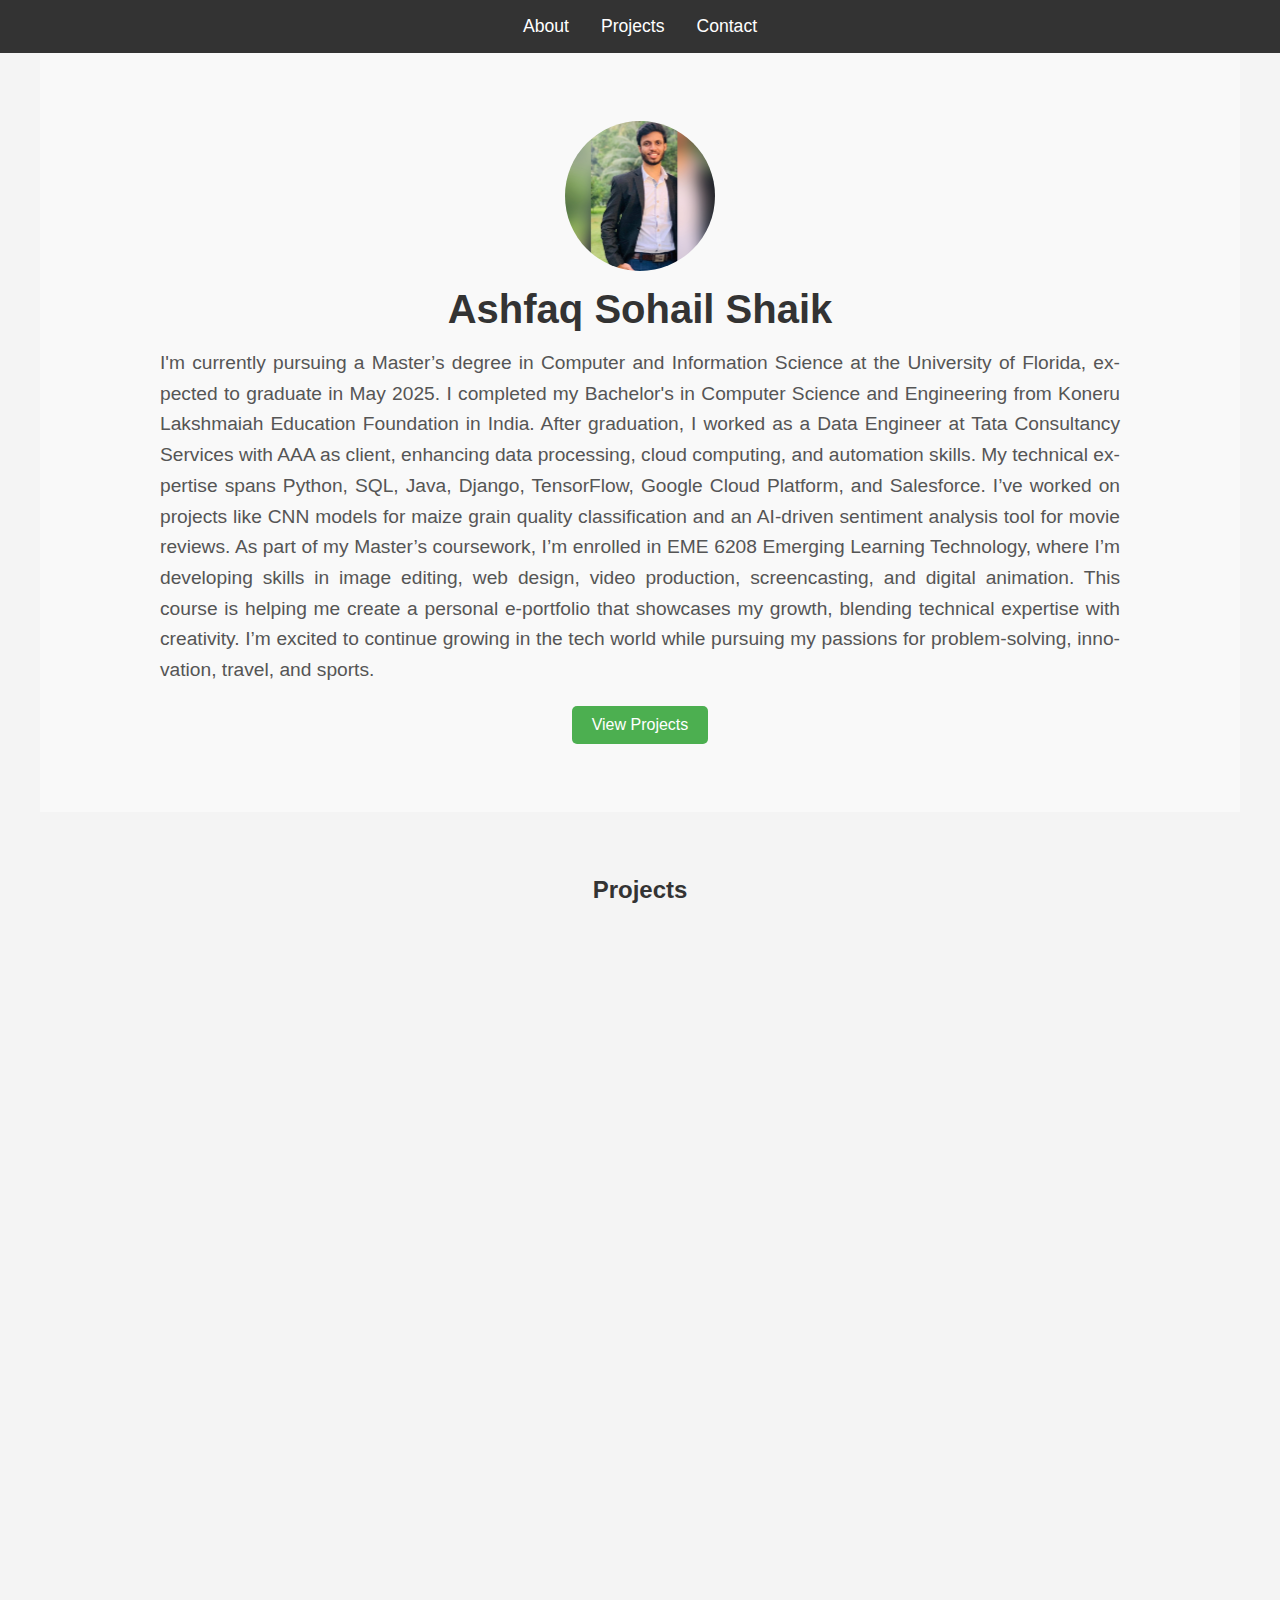
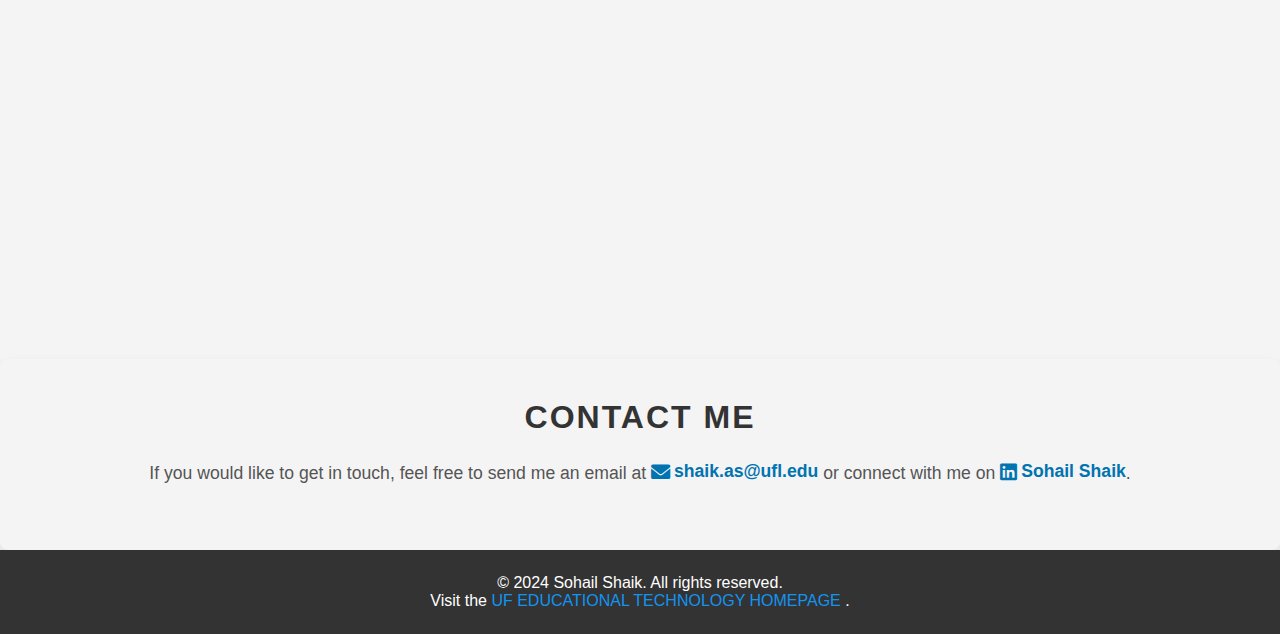
<file: index.html>
<!DOCTYPE html>
<html lang="en">
<head>
    <meta charset="UTF-8">
    <meta name="viewport" content="width=device-width, initial-scale=1.0">
    <title>Sohail's ePortfolio</title>
    <link rel="stylesheet" href="style.css">
    <link rel="stylesheet" href="https://cdnjs.cloudflare.com/ajax/libs/font-awesome/6.0.0-beta3/css/all.min.css">
</head>
<body>
    <!-- Navigation -->
    <nav>
        <ul>
            <li><a href="#about">About</a></li>
            <li><a href="#projects">Projects</a></li>
            <li><a href="#contact">Contact</a></li>
        </ul>
    </nav>

    <!-- About Section -->
    <section id="about">
        <div class="hero-content">
            <img src="pic.jpg" alt="Profile Picture" class="profile-pic">
            <h1>Ashfaq Sohail Shaik</h1>
        <p>
            I'm currently pursuing a Master’s degree in Computer and Information Science at the University of Florida, expected to graduate in May 2025. 
            I completed my Bachelor's in Computer Science and Engineering from Koneru Lakshmaiah Education Foundation in India. 
            After graduation, I worked as a Data Engineer at Tata Consultancy Services with AAA as client, enhancing data processing, cloud computing, and automation skills. 
            My technical expertise spans Python, SQL, Java, Django, TensorFlow, Google Cloud Platform, and Salesforce. 
            I’ve worked on projects like CNN models for maize grain quality classification and an AI-driven sentiment analysis tool for movie reviews. 
            As part of my Master’s coursework, I’m enrolled in EME 6208 Emerging Learning Technology, where I’m developing skills in image editing, web design, video production, screencasting, and digital animation. 
            This course is helping me create a personal e-portfolio that showcases my growth, blending technical expertise with creativity. 
            I’m excited to continue growing in the tech world while pursuing my passions for problem-solving, innovation, travel, and sports.
        </p>
            <a href="#projects" class="cta-btn">View Projects</a>
        </div>
    </section>

<!-- Projects Section -->
<section id="projects">
    <h2>Projects</h2>

    <!-- Project Card Container -->
    <div class="project-card-container">
        <!-- Project 1 -->
        <div class="project-card" data-url="image-editing.html">
            <h3>Image Editing</h3>
            <p>Created a book cover for "Whisper in the Dark by Joseph Bruchac” and a logo for "Limitless Frames: Crafting Unique Narratives” captures the essence of a film production company that champions bold, unconventional scripts. Book cover was created using Pixlr, and logo was created using Inkscape.</p>
            <button class="learn-more">Learn More</button>
        </div>

        <!-- Project 2 -->
        <div class="project-card" data-url="web-design.html">
            <h3>Web Design</h3>
            <p>Created web pages for a pop quiz about Game of Thrones and a drag-and-drop quiz about Directors and their Movies a using HTML, CSS & JavaScript.</p>
            <button class="learn-more">Learn More</button>
        </div>

        <!-- Project 3 -->
        <div class="project-card" data-url="video-production.html">
            <h3>Video Production</h3>
            <p>Briefly explain what you've done for your Project 5 in this class. Provide about the same amount of text in each box so they appear uniform in size.</p>
            <button class="learn-more">Learn More</button>
        </div>
        
        <!-- Project 4 -->
        <div class="project-card" data-url="digital-animation.html">
            <h3>Digital Animation</h3>
            <p>This animation project explains the science behind a meteor star, using Adobe Animate to visually demonstrate concepts like motion, glow effects, and scientific processes. It showcases my ability to create engaging, educational multimedia content</p>
            <button class="learn-more">Learn More</button>
        </div>
        
        <!-- Project 5 -->
        <div class="project-card" data-url="screencast.html">
            <h3>Screencasting</h3>
            <p>In this screencast, I created a tutorial on how to use Google Colab to run Python code, focusing on loading images, managing notebooks, and exploring key features of the platform.</p>
            <button class="learn-more">Learn More</button>
        </div>

        <!-- Project 6 -->
        <div class="project-card" data-url="https://example.com/eportfolio">
            <h3>E-Portfolio</h3>
            <p>As part of my EME6208 Emerging Learning Technology course, I developed an e-portfolio that showcases my projects throughout the course. It highlights my growth in digital media skills and blends my computer science background with newly acquired creative abilities, illustrating my progress in image editing, video production, screencasting, and digital animation.</p>
        </div>
    </div> <!-- End of Project Card Container -->
</section>

<section id="contact">
    <h2>Contact Me</h2>
    <p>
        If you would like to get in touch, feel free to send me an email at 
        <a href="mailto:shaik.as@ufl.edu" class="contact-link">
            <i class="fas fa-envelope"></i> shaik.as@ufl.edu
        </a> 
        or connect with me on 
        <a href="https://www.linkedin.com/in/ashfaqsohail/" target="_blank" class="contact-link">
            <i class="fab fa-linkedin"></i> Sohail Shaik
        </a>.
    </p>
</section>


<!-- Footer -->
<footer>
    <p>&copy; 2024 Sohail Shaik. All rights reserved.</p>
    <p>
        Visit the 
        <a href="http://education.ufl.edu/educational-technology/" target="_blank" rel="noopener noreferrer" style="color: rgb(18, 148, 241); text-decoration: none;">
            UF EDUCATIONAL TECHNOLOGY HOMEPAGE
        </a>.
    </p>
</footer>


    <script>
        // Function to toggle the display of project details
        function toggleDetails(id) {
            const details = document.getElementById(id);
            if (details.style.display === "block") {
                details.style.display = "none";
            } else {
                details.style.display = "block";
            }
        }
        // Add click event to each Learn More button
        document.querySelectorAll('.learn-more').forEach(button => {
            button.addEventListener('click', function () {
                // Get the data-url attribute from the parent .project-card element
                const url = this.parentElement.getAttribute('data-url');
                if (url) {
                    // Open the link in a new tab
                    window.open(url, '_blank');
                }
            });
        });
    </script>
  
</body>
</html>
</file>
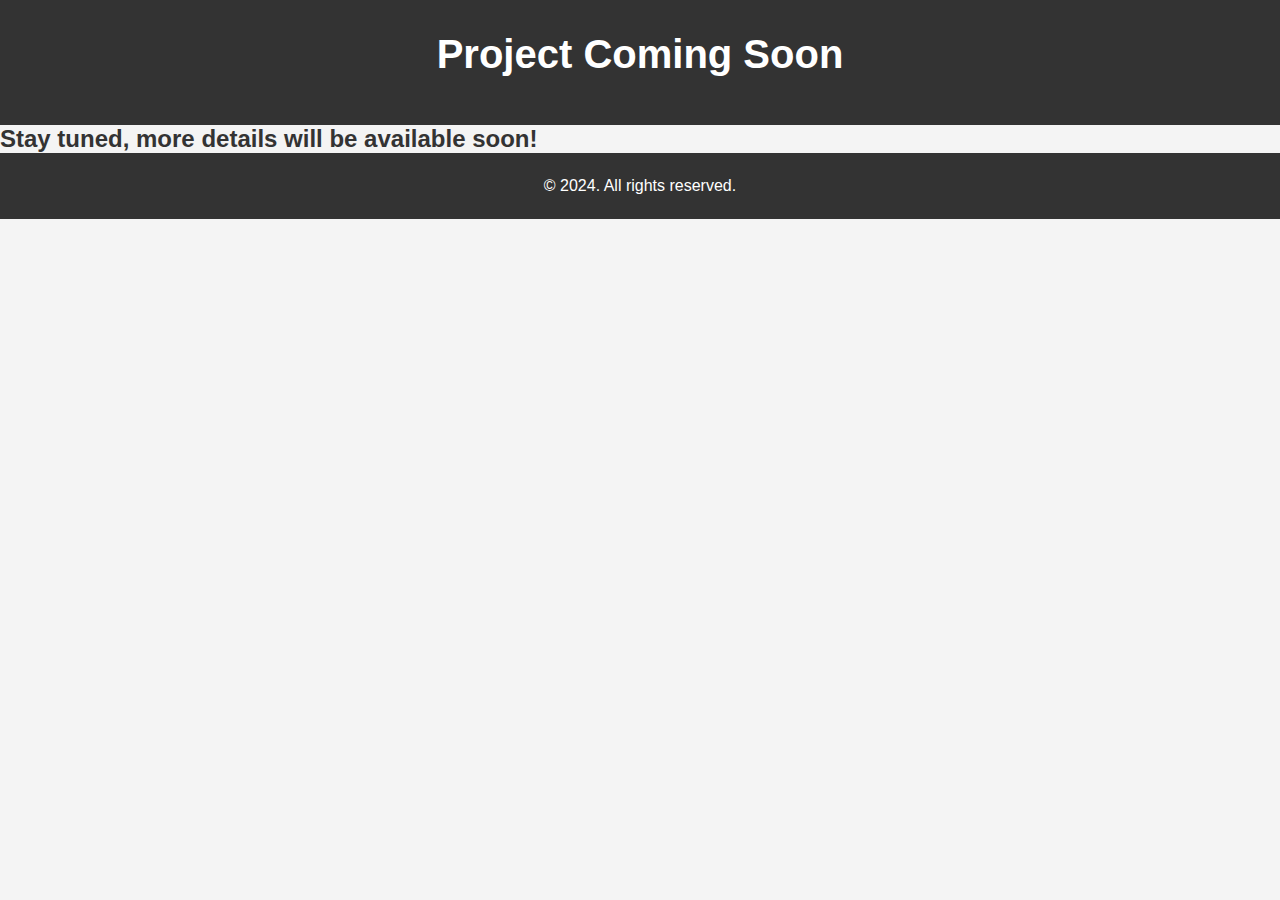
<file: coming-soon.html>
<!DOCTYPE html>
<html lang="en">
<head>
    <meta charset="UTF-8">
    <meta name="viewport" content="width=device-width, initial-scale=1.0">
    <title>Coming Soon</title>
    <link rel="stylesheet" href="style.css">
</head>
<body>

    <header>
        <h1>Project Coming Soon</h1>
    </header>

    <section>
        <h2>Stay tuned, more details will be available soon!</h2>
    </section>

    <footer>
        <p>&copy; 2024. All rights reserved.</p>
    </footer>

</body>
</html>
</file>
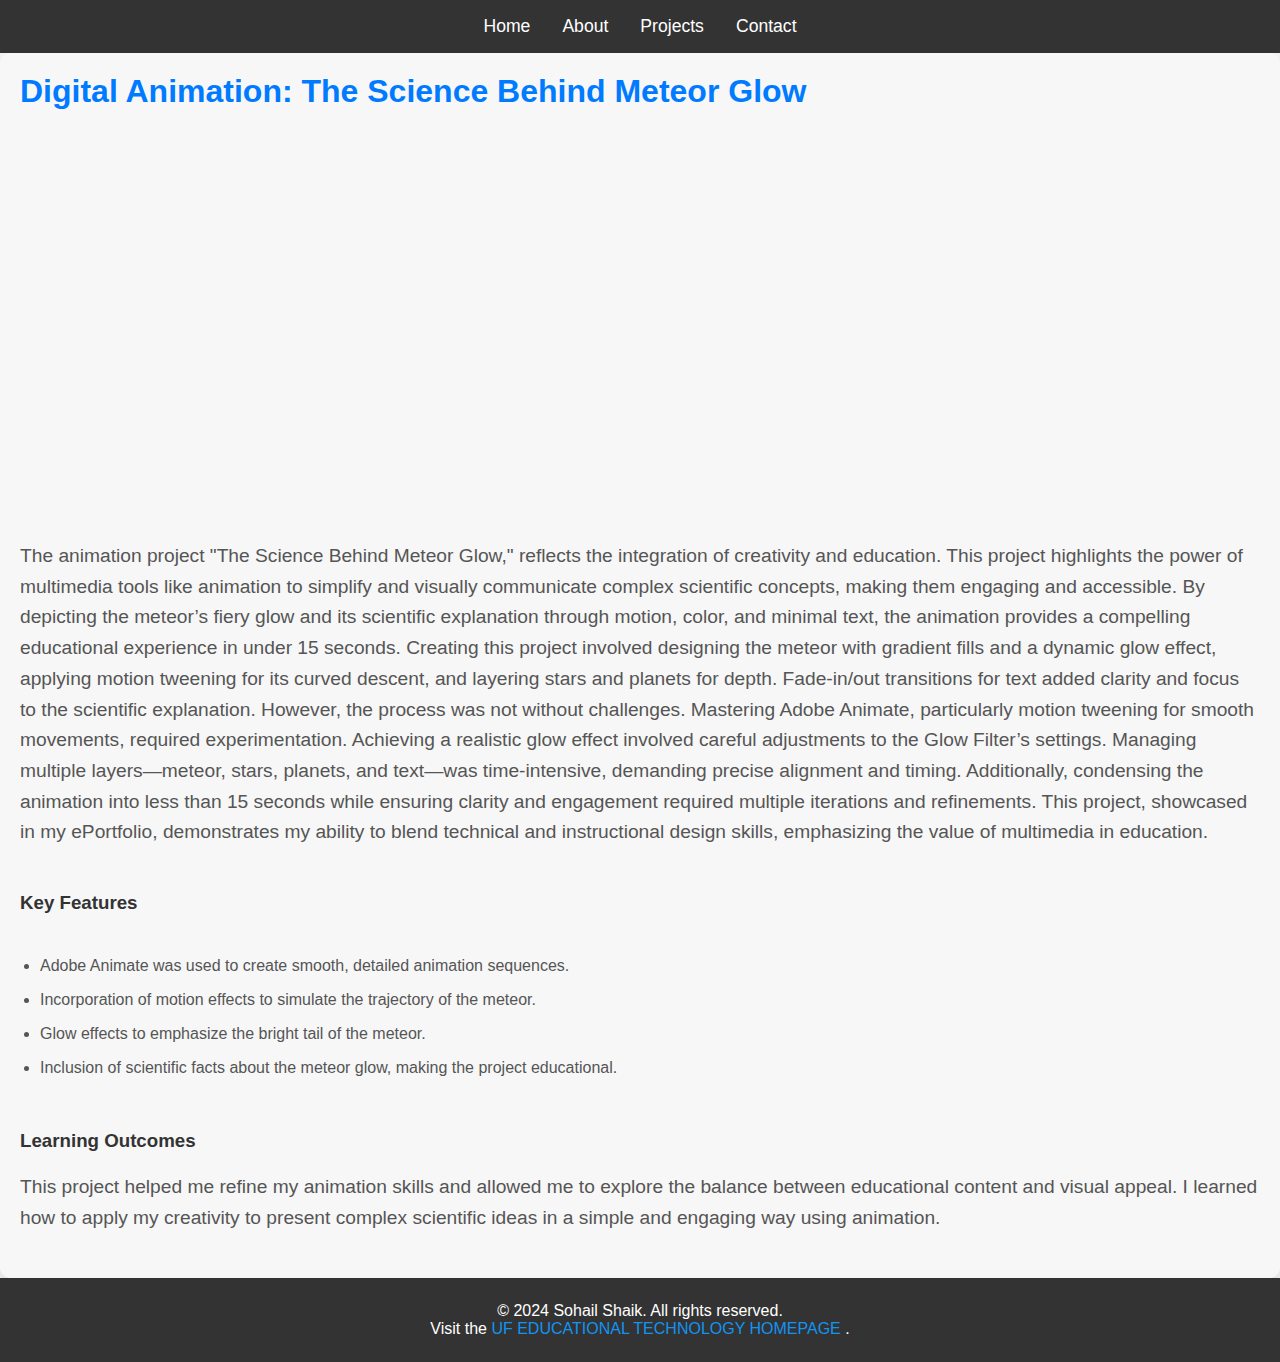
<file: digital-animation.html>
<!DOCTYPE html>
<html lang="en">
<head>
    <meta charset="UTF-8">
    <meta name="viewport" content="width=device-width, initial-scale=1.0">
    <title>Digital Animation Project</title>
    <link rel="stylesheet" href="style.css">
</head>
<body>

    <!-- Navigation -->
    <nav>
        <ul>
            <li><a href="index.html">Home</a></li>
            <li><a href="#about">About</a></li>
            <li><a href="#projects">Projects</a></li>
            <li><a href="#contact">Contact</a></li>
        </ul>
    </nav>

    <!-- Digital Animation Project Section -->
    <section id="digital-animation">
        <div class="project-description">

            <h2>Digital Animation: The Science Behind Meteor Glow</h2>
            <!-- YouTube Embedded Video -->
            <div class="video-wrapper">
                <iframe width="560" height="315" src="https://www.youtube.com/embed/7hll5UHaZi0" 
                    frameborder="0" allow="accelerometer; autoplay; clipboard-write; encrypted-media; gyroscope; picture-in-picture" allowfullscreen></iframe>
            </div>
            

            <h3></h3>
            <p>The animation project "The Science Behind Meteor Glow," reflects the integration of creativity and education. This project highlights the power of multimedia tools like animation to simplify and visually communicate complex scientific concepts, making them engaging and accessible. By depicting the meteor’s fiery glow and its scientific explanation through motion, color, and minimal text, the animation provides a compelling educational experience in under 15 seconds.

                Creating this project involved designing the meteor with gradient fills and a dynamic glow effect, applying motion tweening for its curved descent, and layering stars and planets for depth. Fade-in/out transitions for text added clarity and focus to the scientific explanation.
                
                However, the process was not without challenges. Mastering Adobe Animate, particularly motion tweening for smooth movements, required experimentation. Achieving a realistic glow effect involved careful adjustments to the Glow Filter’s settings. Managing multiple layers—meteor, stars, planets, and text—was time-intensive, demanding precise alignment and timing. Additionally, condensing the animation into less than 15 seconds while ensuring clarity and engagement required multiple iterations and refinements.
                
                This project, showcased in my ePortfolio, demonstrates my ability to blend technical and instructional design skills, emphasizing the value of multimedia in education. </p>
            
                <h3>Key Features</h3>
                <ul class="key-features">
                    <li>Adobe Animate was used to create smooth, detailed animation sequences.</li>
                    <li>Incorporation of motion effects to simulate the trajectory of the meteor.</li>
                    <li>Glow effects to emphasize the bright tail of the meteor.</li>
                    <li>Inclusion of scientific facts about the meteor glow, making the project educational.</li>
                </ul>



            <h3>Learning Outcomes</h3>
            <p>This project helped me refine my animation skills and allowed me to explore the balance between educational content and visual appeal. I learned how to apply my creativity to present complex scientific ideas in a simple and engaging way using animation.</p>
        </div>
    </section>

  <!-- Footer -->
<footer>
    <p>&copy; 2024 Sohail Shaik. All rights reserved.</p>
    <p>
        Visit the 
        <a href="http://education.ufl.edu/educational-technology/" target="_blank" rel="noopener noreferrer" style="color: rgb(18, 148, 241); text-decoration: none;">
            UF EDUCATIONAL TECHNOLOGY HOMEPAGE
        </a>.
    </p>
</footer>


</body>
</html>
</file>
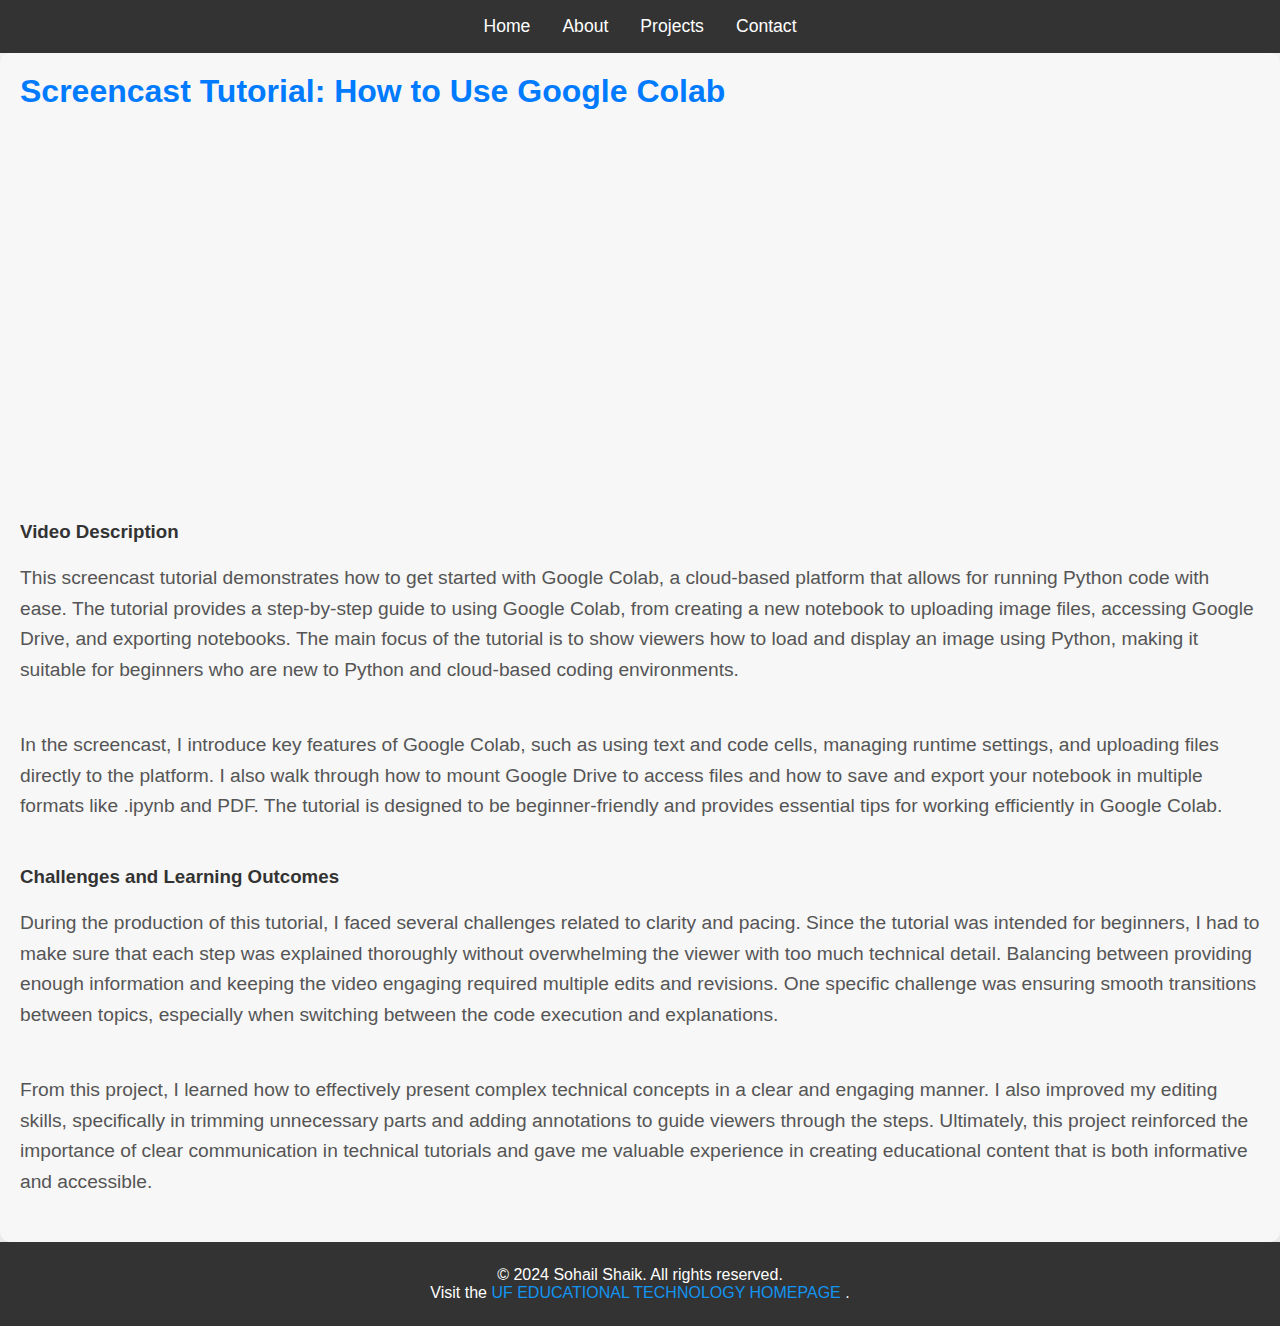
<file: screencast.html>
<!DOCTYPE html>
<html lang="en">
<head>
    <meta charset="UTF-8">
    <meta name="viewport" content="width=device-width, initial-scale=1.0">
    <title>Screencast Project</title>
    <link rel="stylesheet" href="style.css">
</head>
<body>

    <!-- Navigation -->
    <nav>
        <ul>
            <li><a href="index.html">Home</a></li>
            <li><a href="#about">About</a></li>
            <li><a href="#projects">Projects</a></li>
            <li><a href="#contact">Contact</a></li>
        </ul>
    </nav>

    <!-- Video Production Project Section -->
    <section id="screencast">
        <div class="project-description">

            <h2>Screencast Tutorial: How to Use Google Colab</h2>
            <!-- YouTube Embedded Video -->
            <div class="video-wrapper">
                <iframe width="560" height="315" src="https://www.youtube.com/embed/NUt4ZO78K-g" 
                    frameborder="0" allow="accelerometer; autoplay; clipboard-write; encrypted-media; gyroscope; picture-in-picture" allowfullscreen></iframe>
            </div>

            <h3>Video Description</h3>
            <p>This screencast tutorial demonstrates how to get started with Google Colab, a cloud-based platform that allows for running Python code with ease. The tutorial provides a step-by-step guide to using Google Colab, from creating a new notebook to uploading image files, accessing Google Drive, and exporting notebooks. The main focus of the tutorial is to show viewers how to load and display an image using Python, making it suitable for beginners who are new to Python and cloud-based coding environments.</p>
            <p>In the screencast, I introduce key features of Google Colab, such as using text and code cells, managing runtime settings, and uploading files directly to the platform. I also walk through how to mount Google Drive to access files and how to save and export your notebook in multiple formats like .ipynb and PDF. The tutorial is designed to be beginner-friendly and provides essential tips for working efficiently in Google Colab.</p>

            <h3>Challenges and Learning Outcomes</h3>
            <p>During the production of this tutorial, I faced several challenges related to clarity and pacing. Since the tutorial was intended for beginners, I had to make sure that each step was explained thoroughly without overwhelming the viewer with too much technical detail. Balancing between providing enough information and keeping the video engaging required multiple edits and revisions. One specific challenge was ensuring smooth transitions between topics, especially when switching between the code execution and explanations.</p>
            <p>From this project, I learned how to effectively present complex technical concepts in a clear and engaging manner. I also improved my editing skills, specifically in trimming unnecessary parts and adding annotations to guide viewers through the steps. Ultimately, this project reinforced the importance of clear communication in technical tutorials and gave me valuable experience in creating educational content that is both informative and accessible.</p>
        </div>
    </section>

<!-- Footer -->
<footer>
    <p>&copy; 2024 Sohail Shaik. All rights reserved.</p>
    <p>
        Visit the 
        <a href="http://education.ufl.edu/educational-technology/" target="_blank" rel="noopener noreferrer" style="color: rgb(18, 148, 241); text-decoration: none;">
            UF EDUCATIONAL TECHNOLOGY HOMEPAGE
        </a>.
    </p>
</footer>

</body>
</html>
</file>
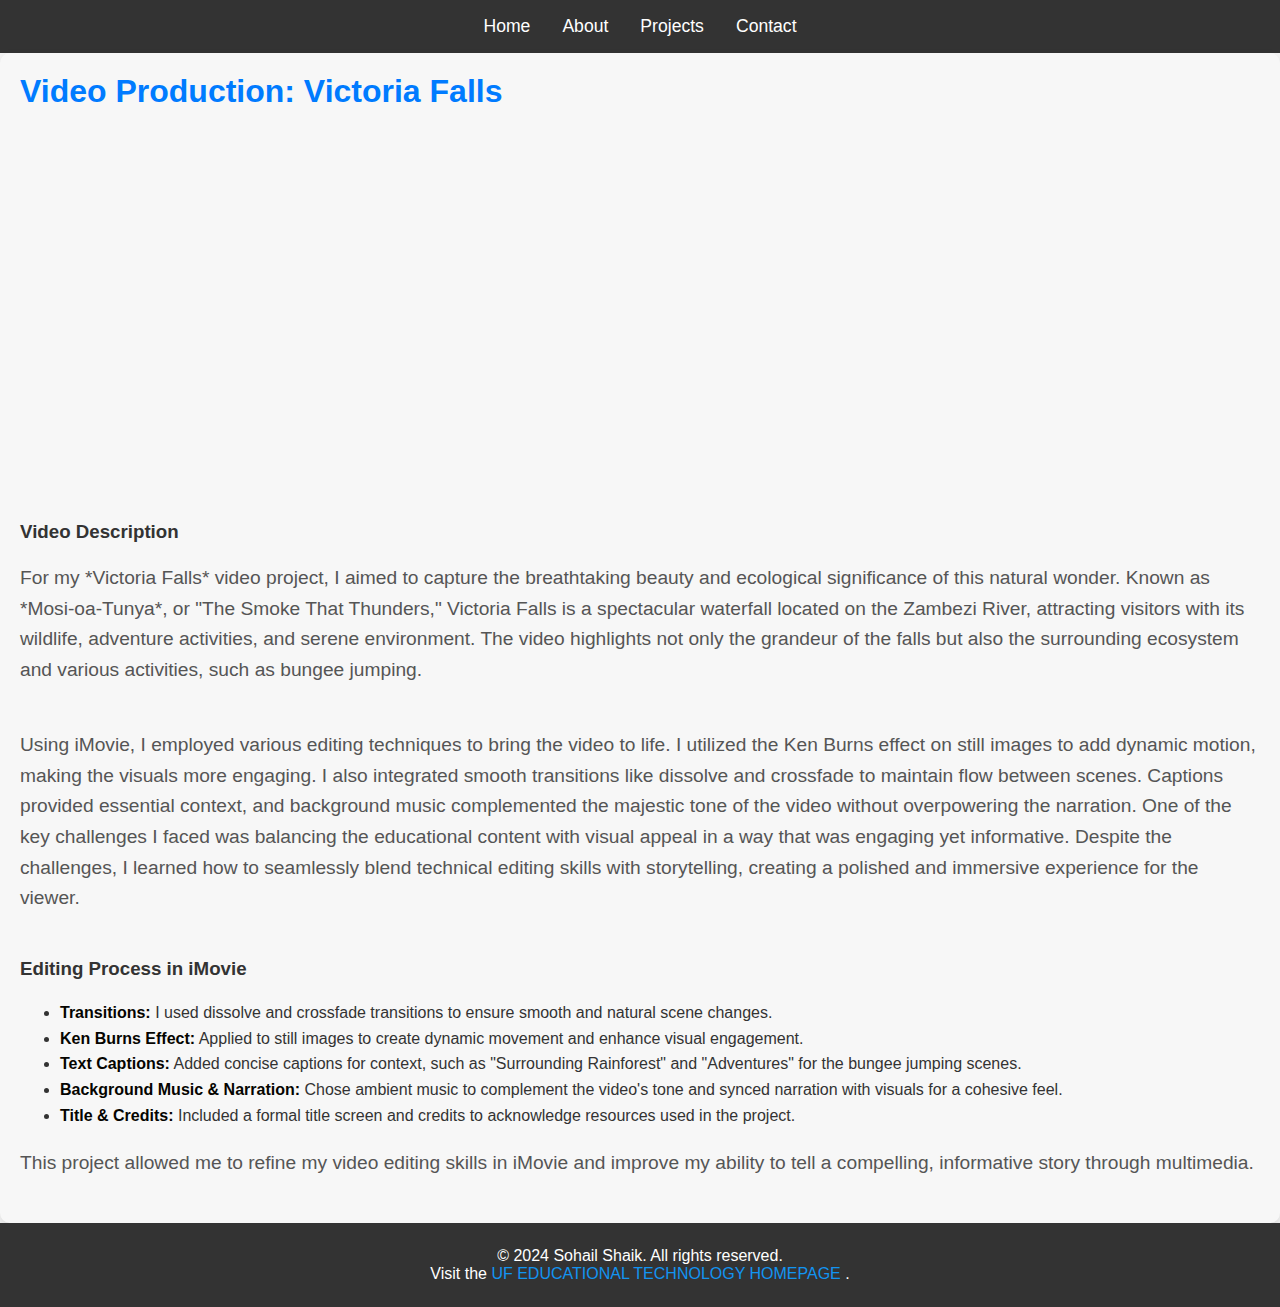
<file: video-production.html>
<!DOCTYPE html>
<html lang="en">
<head>
    <meta charset="UTF-8">
    <meta name="viewport" content="width=device-width, initial-scale=1.0">
    <title>Video Production Project</title>
    <link rel="stylesheet" href="style.css">
</head>
<body>

    <!-- Navigation -->
    <nav>
        <ul>
            <li><a href="index.html">Home</a></li>
            <li><a href="#about">About</a></li>
            <li><a href="#projects">Projects</a></li>
            <li><a href="#contact">Contact</a></li>
        </ul>
    </nav>

    <!-- Video Production Project Section -->
    <section id="video-production">
        <div class="project-description">

            <h2>Video Production: Victoria Falls</h2>
            <!-- YouTube Embedded Video -->
            <div class="video-wrapper">
                <iframe width="560" height="315" src="https://www.youtube.com/embed/k2xFSbDEMnY?si=gkLbu4oBI6XMNtdu" 
                    frameborder="0" allow="accelerometer; autoplay; clipboard-write; encrypted-media; gyroscope; picture-in-picture" allowfullscreen></iframe>
            </div>

            <h3>Video Description</h3>
            <p>For my *Victoria Falls* video project, I aimed to capture the breathtaking beauty and ecological significance of this natural wonder. Known as *Mosi-oa-Tunya*, or "The Smoke That Thunders," Victoria Falls is a spectacular waterfall located on the Zambezi River, attracting visitors with its wildlife, adventure activities, and serene environment. The video highlights not only the grandeur of the falls but also the surrounding ecosystem and various activities, such as bungee jumping.</p>
            <p>Using iMovie, I employed various editing techniques to bring the video to life. I utilized the Ken Burns effect on still images to add dynamic motion, making the visuals more engaging. I also integrated smooth transitions like dissolve and crossfade to maintain flow between scenes. Captions provided essential context, and background music complemented the majestic tone of the video without overpowering the narration. One of the key challenges I faced was balancing the educational content with visual appeal in a way that was engaging yet informative. Despite the challenges, I learned how to seamlessly blend technical editing skills with storytelling, creating a polished and immersive experience for the viewer.</p>

            <h3>Editing Process in iMovie</h3>
            <ul class="editing-process-list">
                <li><strong>Transitions:</strong> I used dissolve and crossfade transitions to ensure smooth and natural scene changes.</li>
                <li><strong>Ken Burns Effect:</strong> Applied to still images to create dynamic movement and enhance visual engagement.</li>
                <li><strong>Text Captions:</strong> Added concise captions for context, such as "Surrounding Rainforest" and "Adventures" for the bungee jumping scenes.</li>
                <li><strong>Background Music & Narration:</strong> Chose ambient music to complement the video's tone and synced narration with visuals for a cohesive feel.</li>
                <li><strong>Title & Credits:</strong> Included a formal title screen and credits to acknowledge resources used in the project.</li>
            </ul>
            <p>This project allowed me to refine my video editing skills in iMovie and improve my ability to tell a compelling, informative story through multimedia.</p>
        </div>
    </section>

<!-- Footer -->
<footer>
    <p>&copy; 2024 Sohail Shaik. All rights reserved.</p>
    <p>
        Visit the 
        <a href="http://education.ufl.edu/educational-technology/" target="_blank" rel="noopener noreferrer" style="color: rgb(18, 148, 241); text-decoration: none;">
            UF EDUCATIONAL TECHNOLOGY HOMEPAGE
        </a>.
    </p>
</footer>

</body>
</html>
</file>
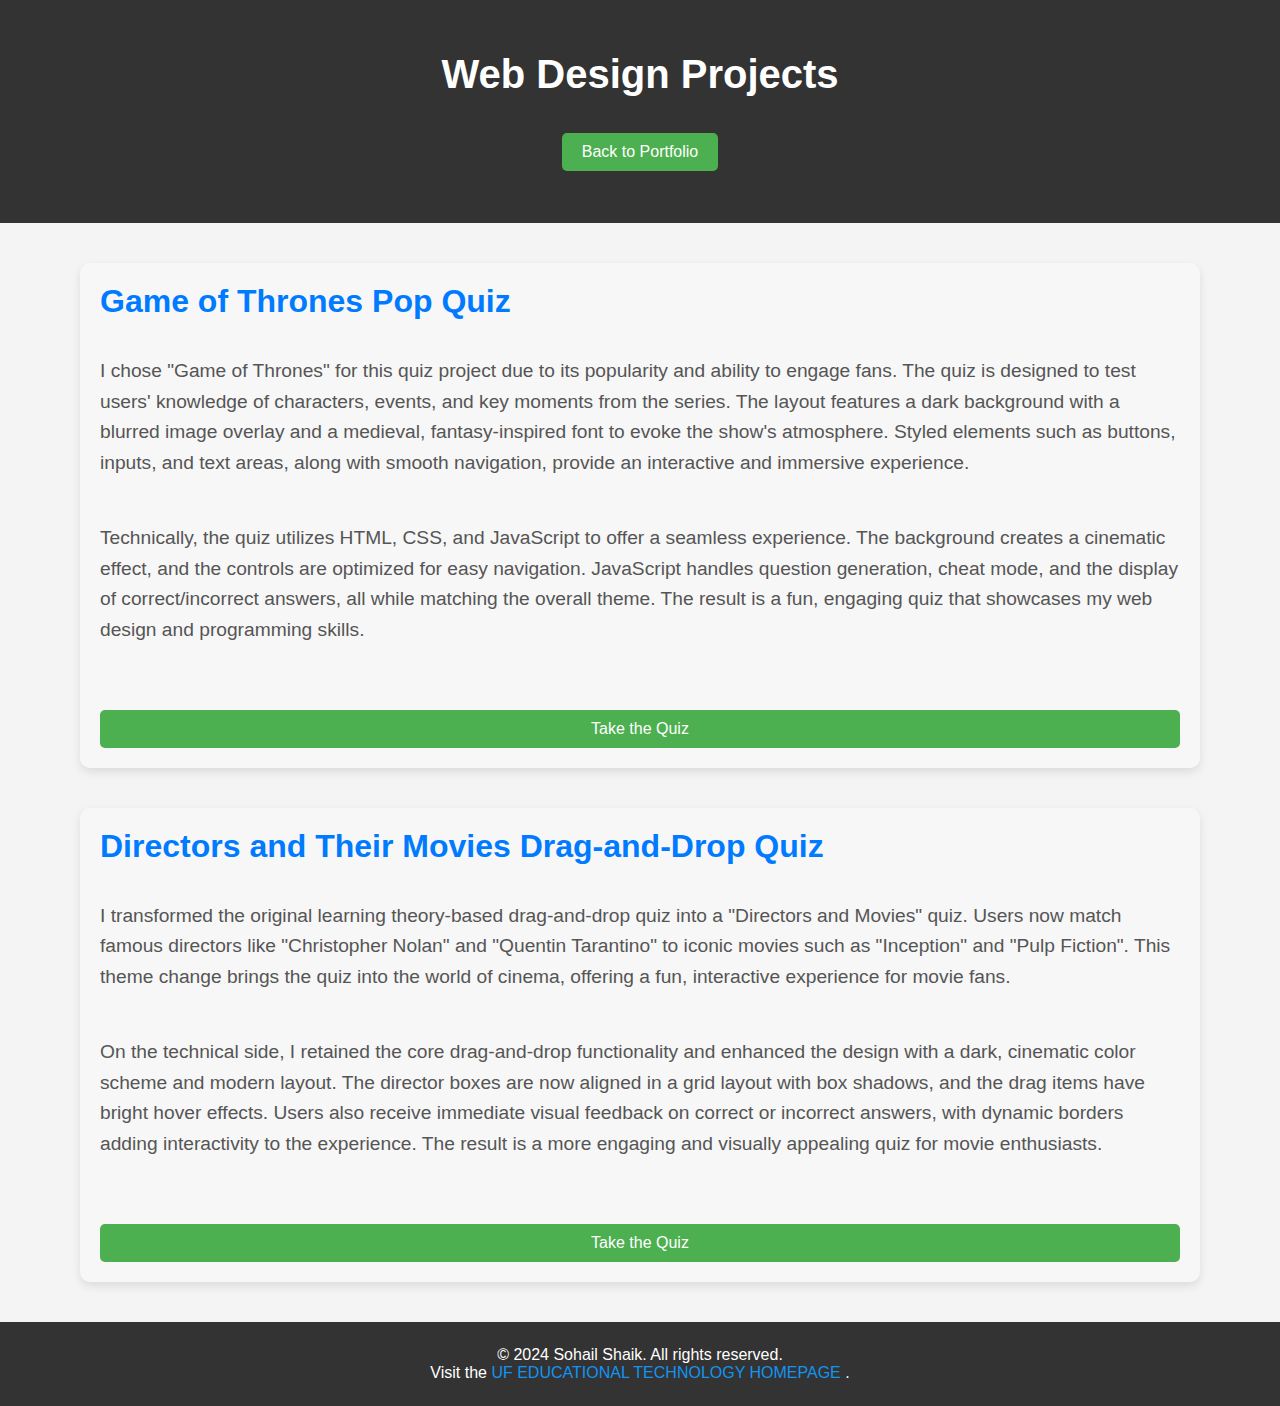
<file: web-design.html>
<!DOCTYPE html>
<html lang="en">
<head>
    <meta charset="UTF-8">
    <meta name="viewport" content="width=device-width, initial-scale=1.0">
    <title>Web Design: Quizzes</title>
    <link rel="stylesheet" href="style.css">
</head>
<body>

    <!-- Header Section -->
    <header>
        <div class="hero-content">
            <h1>Web Design Projects</h1>
            <a href="index.html" class="cta-btn">Back to Portfolio</a>
        </div>
    </header>

    <!-- Web Design Section -->
    <section class="project-details">
        <div class="project-description">
            <h2>Game of Thrones Pop Quiz</h2>
            <p>I chose "Game of Thrones" for this quiz project due to its popularity and ability to engage fans. The quiz is designed to test users' knowledge of characters, events, and key moments from the series. The layout features a dark background with a blurred image overlay and a medieval, fantasy-inspired font to evoke the show's atmosphere. Styled elements such as buttons, inputs, and text areas, along with smooth navigation, provide an interactive and immersive experience.</p>
            <p>Technically, the quiz utilizes HTML, CSS, and JavaScript to offer a seamless experience. The background creates a cinematic effect, and the controls are optimized for easy navigation. JavaScript handles question generation, cheat mode, and the display of correct/incorrect answers, all while matching the overall theme. The result is a fun, engaging quiz that showcases my web design and programming skills.</p>
            <a href="https://sohail-shaik.github.io/" class="cta-btn" target="_blank">Take the Quiz</a>
        </div>

        <div class="project-description">
            <h2>Directors and Their Movies Drag-and-Drop Quiz</h2>
            <p>I transformed the original learning theory-based drag-and-drop quiz into a "Directors and Movies" quiz. Users now match famous directors like "Christopher Nolan" and "Quentin Tarantino" to iconic movies such as "Inception" and "Pulp Fiction". This theme change brings the quiz into the world of cinema, offering a fun, interactive experience for movie fans.</p>
            <p>On the technical side, I retained the core drag-and-drop functionality and enhanced the design with a dark, cinematic color scheme and modern layout. The director boxes are now aligned in a grid layout with box shadows, and the drag items have bright hover effects. Users also receive immediate visual feedback on correct or incorrect answers, with dynamic borders adding interactivity to the experience. The result is a more engaging and visually appealing quiz for movie enthusiasts.</p>
            <a href="https://sohail-shaik.github.io/drag-n-drop/" class="cta-btn" target="_blank">Take the Quiz</a>
        </div>
    </section>

<!-- Footer -->
<footer>
    <p>&copy; 2024 Sohail Shaik. All rights reserved.</p>
    <p>
        Visit the 
        <a href="http://education.ufl.edu/educational-technology/" target="_blank" rel="noopener noreferrer" style="color: rgb(18, 148, 241); text-decoration: none;">
            UF EDUCATIONAL TECHNOLOGY HOMEPAGE
        </a>.
    </p>
</footer>

</body>
</html>
</file>
<file: style.css>
/* General Reset and Body Styling */
* {
    margin: 0;
    padding: 0;
    box-sizing: border-box;
}

body {
    font-family: Arial, sans-serif;
    color: #333;
    background-color: #f4f4f4;
    margin: 0;
    padding: 0;
}

a {
    text-decoration: none;
    color: inherit;
}

/* Navigation Styling */
nav {
    background-color: #333;
    color: #fff;
    padding: 1rem 2rem;
}

nav ul {
    list-style: none;
    display: flex;
    justify-content: center;
}

nav ul li {
    margin: 0 1rem;
}

nav ul li a {
    color: #fff;
    font-size: 1.1rem;
    transition: color 0.3s ease;
}

nav ul li a:hover {
    color: #007bff;
}

/* Header Section */
header {
    background: #333;
    color: #fff;
    padding: 2rem;
    text-align: center;
}

.hero-content {
    display: flex;
    flex-direction: column;
    align-items: center;
}

h1 {
    margin-bottom: 1rem;
    font-size: 2.5rem;
}

/* About Section Styling */
#about {
    background-color: #f9f9f9;
    padding: 3rem 2rem;
    text-align: center;
    max-width: 1200px;
    margin: 0 auto;
}

.hero-content {
    max-width: 1000px; /* Increase the max-width for a slightly wider content area */
    margin: 0 auto;
    padding: 20px;
}

.profile-pic {
    border-radius: 50%;
    width: 150px;
    height: 150px;
    margin-bottom: 1rem;
}

#about h1 {
    font-size: 2.5rem;
    color: #333;
    margin-bottom: 1rem;
}

#about p {
    font-size: 1.2rem;
    line-height: 1.6;
    color: #555;
    margin-bottom: 2rem;
    text-align: justify; /* Ensure text is justified and fills the space evenly */
    word-wrap: break-word; /* Prevent overflow by wrapping long words */
    hyphens: auto; /* Optional: hyphenate long words where necessary */
    max-width: 1400px; /* Increase the max-width to make the paragraph a little wider */
    margin: 0 auto; /* Center the paragraph */
}

.cta-btn {
    display: inline-block;
    background-color: #4CAF50;
    color: white;
    padding: 10px 20px;
    font-size: 1rem;
    text-align: center;
    text-decoration: none;
    border-radius: 5px;
    margin-top: 20px;
}

.cta-btn:hover {
    background-color: #45a049;
}

/* Project Card Styling */
#projects {
    text-align: center; /* Center the section title */
    padding: 4rem 2rem; /* Add padding for spacing */
}
.project-card {
    background-color: #fff;
    border: 1px solid #ddd;
    border-radius: 8px;
    padding: 1.5rem;
    box-shadow: 0 4px 8px rgba(0, 0, 0, 0.1);
    margin-bottom: 2rem;
    opacity: 0;
    transform: translateY(30px);
    animation: fadeInUp 0.6s ease forwards;
}

/* Staggered delay for project cards */
.project-card:nth-child(even) {
    animation-delay: 0.3s;
}

.project-card:nth-child(odd) {
    animation-delay: 0.5s;
}

/* In the .project-card p selector, modify the following: */
.project-card p {
    font-size: 1rem;
    line-height: 1.5;
    color: #555;
    margin-bottom: 1rem;
    text-align: justify; /* Justify text */
    word-wrap: break-word; /* Prevent overflow by wrapping long words */
    hyphens: auto; /* Optional: hyphenate long words */
}

/* In the .project-card h3 selector, modify the following: */
.project-card h3 {
    color: #333;
    font-size: 1.6rem;
    margin-bottom: 1rem;
    text-align: left; /* Align text to the left */
}

.project-card .learn-more {
    background-color: #007bff;
    color: #fff;
    padding: 10px 15px;
    border: none;
    border-radius: 4px;
    cursor: pointer;
    transition: background 0.3s ease;
}

.project-card .learn-more:hover {
    background-color: #0056b3;
}

.project-card:hover {
    transform: translateY(-5px);
    box-shadow: 0 6px 15px rgba(0, 0, 0, 0.1);
}

/* Animation for fade-in/up effect */
@keyframes fadeInUp {
    to {
        opacity: 1;
        transform: translateY(0);
    }
}

/* Project Card Layout (Two per row for larger screens) */
.project-card-container {
    display: grid;
    grid-template-columns: repeat(2, 1fr); /* Two columns for wider screens */
    gap: 1.5rem;
    padding: 2rem;
    justify-items: center;
}

/* Project Detail Page */
.project-details {
    display: flex;
    flex-direction: column;
    gap: 40px;
    padding: 40px;
    max-width: 1200px;
    margin: 0 auto;
}

.project-description {
    background-color: #f7f7f7; /* Light background color for the project box */
    padding: 20px;
    border-radius: 10px;
    box-shadow: 0 4px 10px rgba(0, 0, 0, 0.1);
    display: flex;
    flex-direction: column;
    gap: 20px;
}

.project-description h2 {
    color: #007bff;
    font-size: 2rem;
    margin-bottom: 1rem;
}

.project-description p {
    font-size: 1.2rem;
    line-height: 1.6;
    color: #555;
    margin-bottom: 1.5rem;
}

.project-image {
    max-width: 80%;
    height: auto;
    margin-top: 1.5rem;
    border-radius: 8px;
    border: 3px solid #ddd;
}

.project-title {
    font-size: 2rem;
    font-family: 'Arial', sans-serif; /* You can replace this with a custom font */
    color: #333; /* Dark color for the title */
    margin-bottom: 10px;
    font-weight: bold;
}

.project-text {
    font-size: 1.1rem;
    line-height: 1.6;
    font-family: 'Georgia', serif;
    color: #666; /* Soft color for the text */
}

.project-image {
    max-width: 100%;
    height: auto;
    border-radius: 10px;
    box-shadow: 0 4px 8px rgba(0, 0, 0, 0.1);
    transition: transform 0.3s ease-in-out;
}

.project-image:hover {
    transform: scale(1.05); /* Slight zoom effect on hover */
}

/* Footer */
footer {
    background-color: #333;
    color: #fff;
    padding: 1.5rem;
    text-align: center;
}

footer p {
    font-size: 1rem;
}

/* Form Styling */
form {
    max-width: 600px;
    margin: 2rem auto;
    padding: 2rem;
    background-color: #fff;
    border-radius: 8px;
    box-shadow: 0 4px 8px rgba(0, 0, 0, 0.1);
}

form label {
    display: block;
    margin-bottom: 0.5rem;
    font-size: 1rem;
}

form input, form textarea {
    width: 100%;
    padding: 1rem;
    margin-bottom: 1.5rem;
    border: 1px solid #ddd;
    border-radius: 4px;
    font-size: 1rem;
}

form button {
    width: 100%;
    padding: 1rem;
    background-color: #007bff;
    color: #fff;
    border: none;
    border-radius: 4px;
    font-size: 1.1rem;
    cursor: pointer;
    transition: background 0.3s ease;
}

form button:hover {
    background-color: #0056b3;
}

.quiz-container {
    margin-top: 20px;
    /* Your quiz container styles */
}

.quiz-section {
    padding: 20px;
    background-color: #f9f9f9;
    border-radius: 10px;
}

/* Media Queries for Responsiveness */
@media (max-width: 768px) {
    .hero-content {
        flex-direction: column;
    }

    .cta-btn {
        margin-top: 2rem;
    }

    .project-card-container {
        grid-template-columns: 1fr; /* One column for mobile devices */
    }
}

/* Contact Section Styles */
#contact {
    padding: 40px 20px;
    background-color: #f4f4f4;
    text-align: center;
    margin-top: 20px;
    border-radius: 8px;
    box-shadow: 0px 4px 8px rgba(0, 0, 0, 0.1);
}

#contact h2 {
    font-size: 2rem;
    color: #333;
    margin-bottom: 20px;
    font-weight: 700;
    text-transform: uppercase;
    letter-spacing: 2px;
    animation: fadeIn 1s ease-in-out;
}

#contact p {
    font-size: 1.1rem;
    color: #555;
    line-height: 1.8;
    margin-bottom: 20px;
    animation: fadeIn 1.5s ease-in-out;
}

/* Contact Link Styles */
.contact-link {
    color: #0073b1;
    font-weight: bold;
    text-decoration: none;
    display: inline-flex;
    align-items: center;
    gap: 4px; /* Adjusts space between icon and text */
    transition: color 0.3s ease, transform 0.3s ease;
}

.contact-link:hover {
    color: #005582;
    transform: scale(1.1);
}

/* Icons */
.contact-link i {
    font-size: 1.2rem;
}

/* Animation for Fade In */
@keyframes fadeIn {
    0% {
        opacity: 0;
        transform: translateY(-20px);
    }
    100% {
        opacity: 1;
        transform: translateY(0);
    }
}


/* Styling for Key Features List */
ul.key-features {
    list-style-type: disc; 
    padding-left: 20px;    
    margin-top: 20px;      
    margin-bottom: 20px;   
}

ul.key-features li {
    font-size: 1rem;     
    line-height: 1.5;    
    color: #555;         
    margin-bottom: 10px; 
}

.video-wrapper {
    display: flex; 
    justify-content: center; 
    align-items: center;
    margin: 20px 0; 
}

.video-container iframe {
    max-width: 100%; 
    height: auto; 
    border-radius: 8px; 
}

/* Style for editing process list */
.editing-process-list {
    list-style-type: disc;
    margin-left: 20px; 
    padding-left: 20px; 
}

.editing-process-list li {
    line-height: 1.6; 
}

.editing-process-list li strong {
    color: #050400; 
}
</file>
